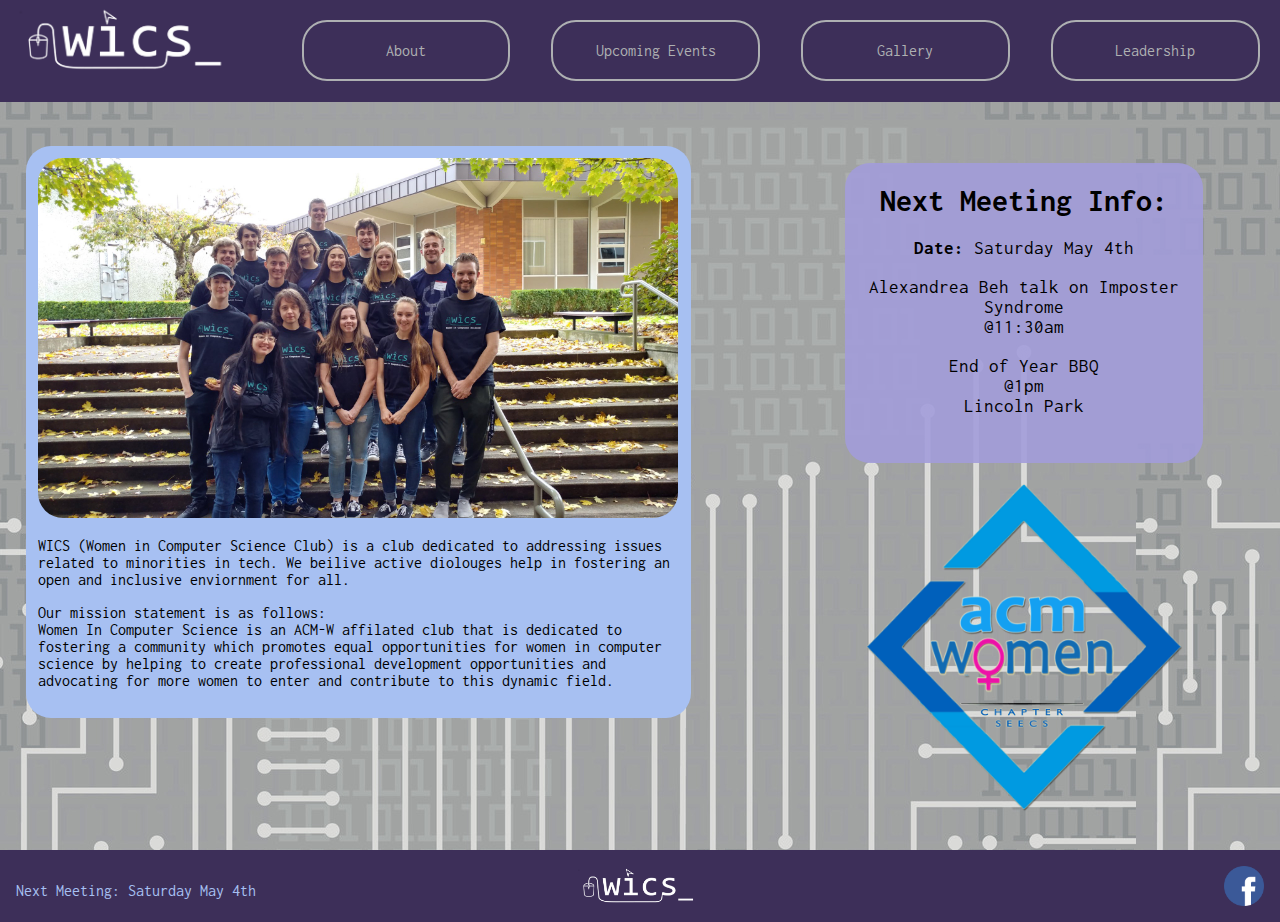
<file: WICS_Website/about.html>
<!DOCTYPE html>
<html>
<head>
    <link href="https://fonts.googleapis.com/css?family=Inconsolata:400,700" rel="stylesheet">
    <link rel="stylesheet" href="main.css">
</head>
<body>
    
    
    <!--new-->
<header class="header">
    
    

<a href="index.html" class="logo"><img src="img/WICS_Solo.png" alt="logo for women in computer science club"></a>
  
    
  <input class="menu-btn" type="checkbox" id="menu-btn" />
  <label class="menu-icon" for="menu-btn"><span class="navicon"></span></label>
  <ul class="menu">
    <li><a href="leadership.html">Leadership</a></li>
        <li><a href="gallery.html">Gallery</a></li>
        <li><a href="events.html">Upcoming Events</a></li>
        <li><a href="about.html">About</a></li>
  </ul>
</header>
    
    
    <main class="main">

    <!-- old
    <nav class="headerMenu">
        <ul class="floatLeft">
            <li>
        <a href="index.html"><img src="img/WICS_Solo.png" alt="logo for women in computer science club"></a>
                </li>
        </ul>
        <strong>
    <ul class="floatRight">
        <li><a href="leadership.html">Leadership</a></li>
        <li><a href="gallery.html">Gallery</a></li>
        <li><a href="events.html">Upcoming Events</a></li>
        <li><a href="about.html">About</a></li>
        
        
        
    </ul>
            </strong>
    </nav>
    -->
    <div class="wrapper">
    <div class="left">
    <img src="codingcomp.jpg_large" alt="computer science students standing in front of a sign for garmin avaition software" class="imgLeft">
    
    
    <p>
    WICS (Women in Computer Science Club) is a club dedicated to addressing issues related to minorities in tech. We beilive active diolouges help in fostering an open and inclusive enviornment for all.
        
    </p>
    <p>
    Our mission statement is as follows:
        <br>
         Women In Computer Science is an ACM-W affilated club that is dedicated to fostering a community which promotes equal opportunities for women in computer science by helping to create professional development opportunities and advocating for more women to enter and contribute to this dynamic field.
    </p>
        </div>
    <br class="clearfloat">
    
    <div class="rightSide">
    <div class="meetingInfo">
    <h1>Next Meeting Info:</h1>
    <p>
        <strong>Date:</strong> Saturday May 4th
    </p>
         <p>
        Alexandrea Beh talk on Imposter Syndrome
             <br>
             @11:30am
    </p>
    <p>
        End of Year BBQ
        <br>
        @1pm
        <br>
        Lincoln Park
        </p>
       
    </div>
    <img src=img/ACMW_Logo_2.png alt="Logo for ACM-W" id="ACM_Logo">
        </div>
        </div>
    
    <footer class="footer">
        <a href='https://www.facebook.com'><img src="img/facebook.png" alt="facebook logo" class="fbImg"></a>
        
        <div class="nextInfoFooter">
       <p>Next Meeting: Saturday May 4th</p>
        </div>
        <div class="footerWics">
        <a href="index.html"><img src="img/WICS_Solo.png" alt="women in computer science logo"></a>
        </div>
    </footer>
</main>
    </body>
</html>
</file>
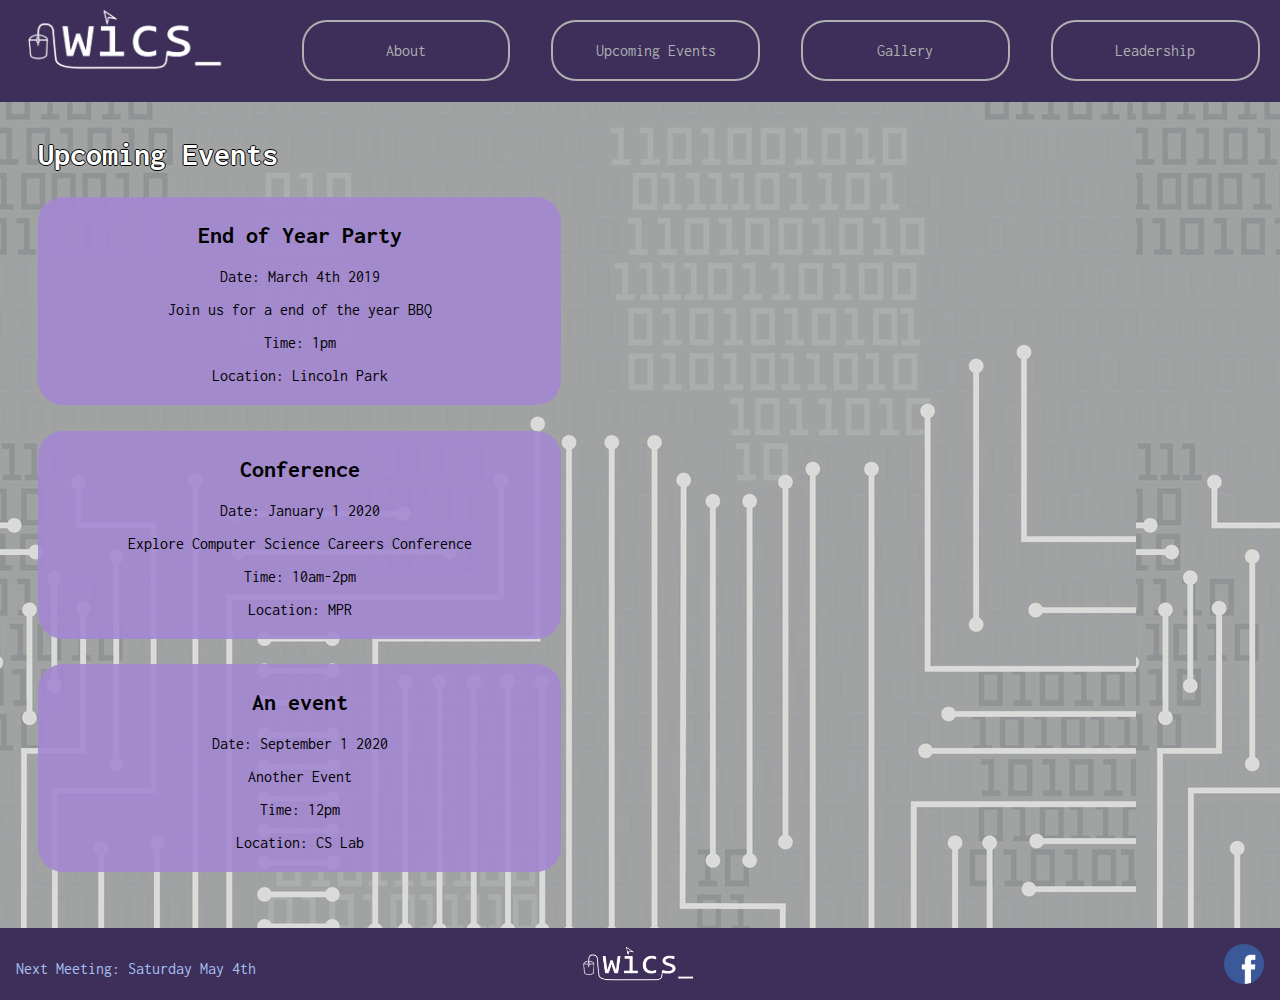
<file: WICS_Website/events.html>
<!DOCTYPE html>
<html>
<head>
    <link href="https://fonts.googleapis.com/css?family=Inconsolata:400,700" rel="stylesheet">
    <link rel="stylesheet" href="main.css">
</head>
<body>
    
   <header class="header">
    
    

<a href="index.html" class="logo"><img src="img/WICS_Solo.png" alt="logo for women in computer science club"></a>
  
    
  <input class="menu-btn" type="checkbox" id="menu-btn" />
  <label class="menu-icon" for="menu-btn"><span class="navicon"></span></label>
  <ul class="menu">
    <li><a href="leadership.html">Leadership</a></li>
        <li><a href="gallery.html">Gallery</a></li>
        <li><a href="events.html">Upcoming Events</a></li>
        <li><a href="about.html">About</a></li>
  </ul>
</header> 
<!--
    <nav class="headerMenu">
        <ul class="floatLeft">
            <li>
        <a href="index.html"><img src="img/WICS_Solo.png" alt="logo for women in computer science club"></a>
                </li>
        </ul>
        <strong>
    <ul class="floatRight">
        <li><a href="leadership.html">Leadership</a></li>
        <li><a href="gallery.html">Gallery</a></li>
        <li><a href="events.html">Upcoming Events</a></li>
        <li><a href="about.html">About</a></li>
        
        
        
    </ul>
            </strong>

    </nav>
-->

    <div class="all_events">
    <h1 class="outline">Upcoming Events</h1>
    <div class="event">
    <h2>End of Year Party</h2>
        <p>Date: March 4th 2019</p>
        <p>Join us for a end of the year BBQ</p>
        <p>Time: 1pm</p>
        <p>Location: Lincoln Park</p>
    </div>
        
        <div class="event">
    <h2>Conference</h2>
        <p>Date: January 1 2020</p>
        <p>Explore Computer Science Careers Conference</p>
        <p>Time: 10am-2pm</p>
        <p>Location: MPR</p>
    </div>
        
        <div class="event">
    <h2>An event</h2>
        <p>Date: September 1 2020</p>
        <p>Another Event</p>
        <p>Time: 12pm</p>
        <p>Location: CS Lab</p>
    </div>
        </div>

   <br class="clearfloat">
        <div class="calendarWrapper">
<iframe src="https://calendar.google.com/calendar/embed?height=600&amp;wkst=1&amp;bgcolor=%23B39DDB&amp;ctz=America%2FLos_Angeles&amp;src=cGFjaWZpY3UuZWR1X24zYzlhaGZ2ZTl1Mjd1aGkyaTAzbjNjNHU0QGdyb3VwLmNhbGVuZGFyLmdvb2dsZS5jb20&amp;src=ZW4udXNhI2hvbGlkYXlAZ3JvdXAudi5jYWxlbmRhci5nb29nbGUuY29t&amp;color=%238E24AA&amp;color=%237986CB&amp;title=WICS" style="border-width:0" frameborder="0" scrolling="no" class="calendar"></iframe>

</div>


    <footer class="footer">
        <a href='https://www.facebook.com'><img src="img/facebook.png" alt="facebook logo" class="fbImg"></a>
        
        <div class="nextInfoFooter">
       <p>Next Meeting: Saturday May 4th</p>
        </div>
        <div class="footerWics">
        <a href="index.html"><img src="img/WICS_Solo.png" alt="women in computer science logo"></a>
        </div>
             

    </footer>
    
    </body>
</html>
</file>
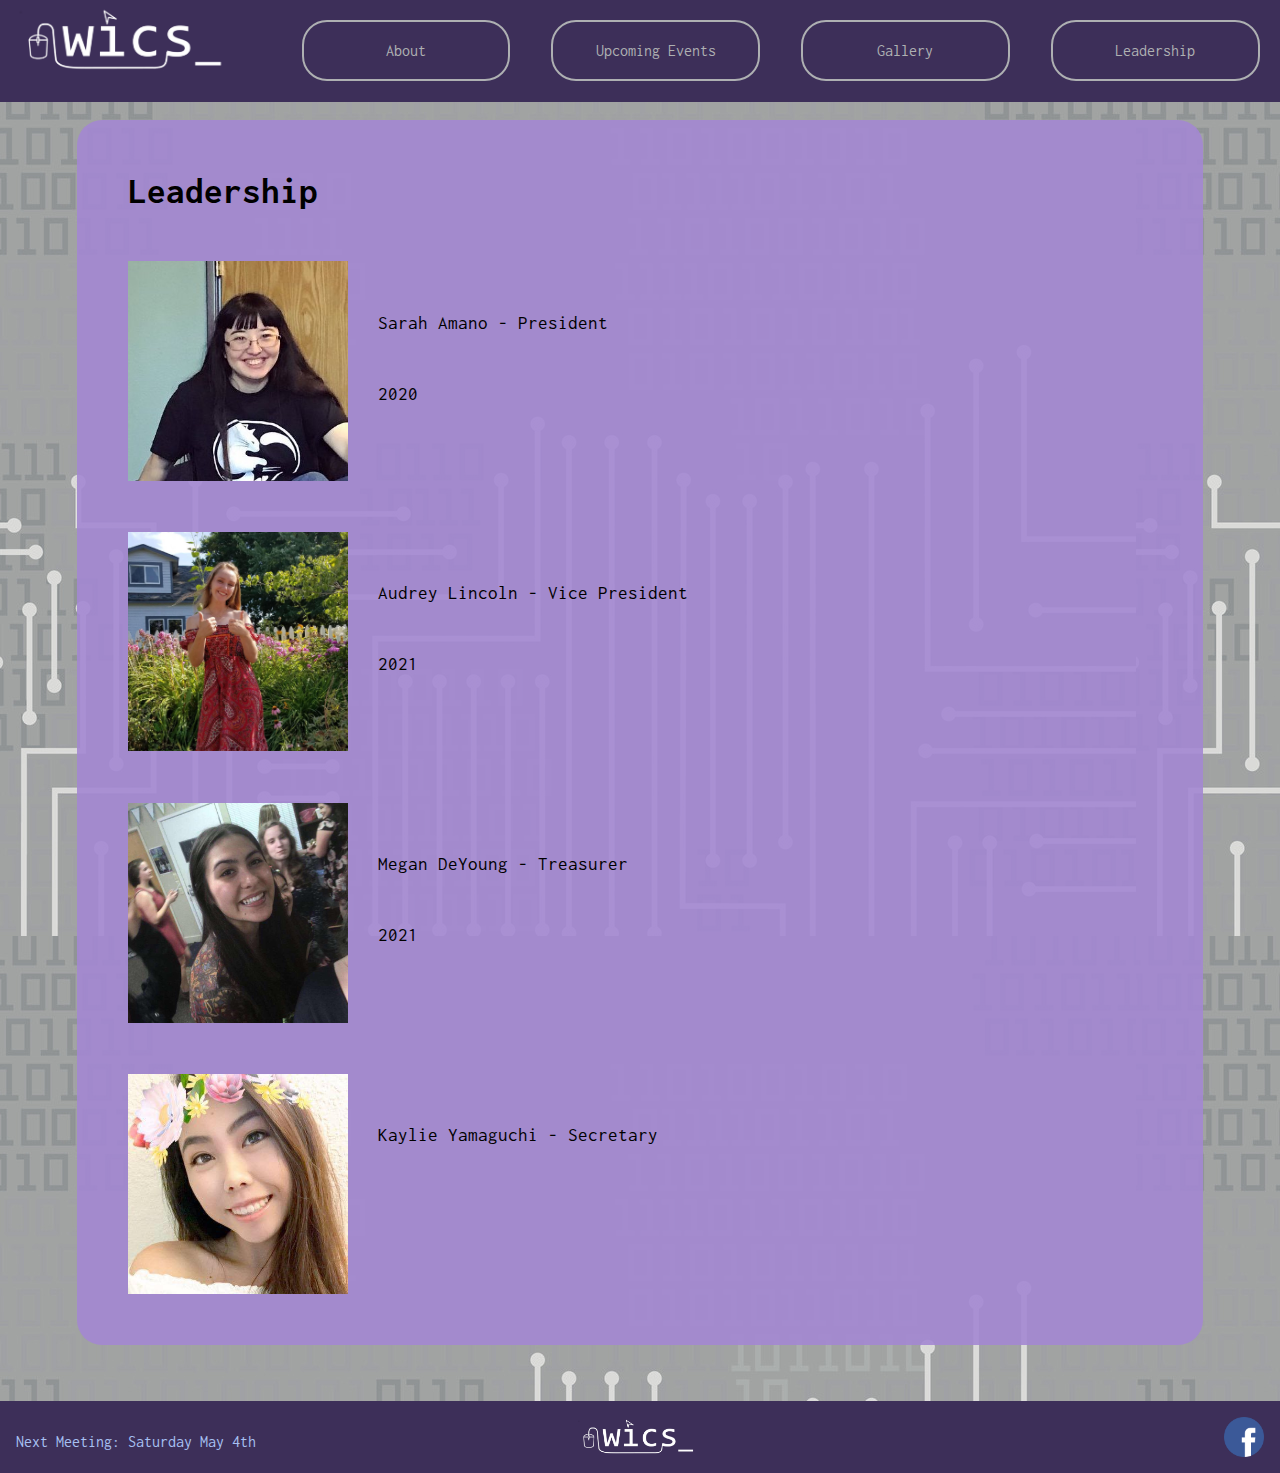
<file: WICS_Website/leadership.html>
<!DOCTYPE html>
<html>
<head>
    <link href="https://fonts.googleapis.com/css?family=Inconsolata:400,700" rel="stylesheet">
    <link rel="stylesheet" href="main.css">
</head>
<body>
    
    <header class="header">
    
    

<a href="index.html" class="logo"><img src="img/WICS_Solo.png" alt="logo for women in computer science club"></a>
  
    
  <input class="menu-btn" type="checkbox" id="menu-btn" />
  <label class="menu-icon" for="menu-btn"><span class="navicon"></span></label>
  <ul class="menu">
    <li><a href="leadership.html">Leadership</a></li>
        <li><a href="gallery.html">Gallery</a></li>
        <li><a href="events.html">Upcoming Events</a></li>
        <li><a href="about.html">About</a></li>
  </ul>
</header>
    
    
<!--
    <nav class="headerMenu">
        <ul class="floatLeft">
            <li>
        <a href="index.html"><img src="img/WICS_Solo.png" alt="logo for women in computer science club"></a>
                </li>
        </ul>
        <strong>
    <ul class="floatRight">
        <li><a href="leadership.html">Leadership</a></li>
        <li><a href="gallery.html">Gallery</a></li>
        <li><a href="events.html">Upcoming Events</a></li>
        <li><a href="about.html">About</a></li>
        
        
        
    </ul>
            </strong>
    </nav>
-->
<div class="wrapper">
  <div class="leadershipWrapper">
            <h1>
            Leadership
            </h1>
            
        <div class="leaderBio">
        <img src="img/sarah.jpg" alt="Sarah Amano" class="imageleft"/>
             <!-- Image came from http://facebook.com -->
            <p>
            Sarah Amano - President
            </p>
            2020
            <br class="clearFloat">
            </div>
            
            
             <div class="leaderBio">
        <img src="img/audrey.jpg" alt="Audrey Lincoln" class="imageleft"/>
                  <!-- Image came from http://facebook.com -->
            <p>
            Audrey Lincoln - Vice President
            </p>
                 2021
            <br class="clearFloat">
            </div>
            
             <div class="leaderBio">
        <img src="img/megan.jpg" alt="Megan DeYoung" class="imageleft"/>
                  <!-- Image came from http://facebook.com -->
            <p>
            Megan DeYoung - Treasurer
            </p>
                 2021
            <br class="clearFloat">
            </div>
             <div class="leaderBio">
        <img src="img/kaylie.jpg" alt="Kaylie Yamaguchi" class="imageleft"/>
                 <!-- Image came from http://facebook.com -->
            <p>
            Kaylie Yamaguchi - Secretary
            </p>
                 
            <br class="clearFloat">
            </div>
        </div>
    </div>
    
    <footer class="footer">
        <a href='https://www.facebook.com'><img src="img/facebook.png" alt="facebook logo" class="fbImg"></a>
        
        <div class="nextInfoFooter">
       <p>Next Meeting: Saturday May 4th</p>
        </div>
        <div class="footerWics">
        <a href="index.html"><img src="img/WICS_Solo.png" alt="women in computer science logo"></a>
        </div>
             

    </footer>
    </body>
</html>
</file>
<file: WICS_Website/main.css>
/*------All Pages------*/
html {
    position: relative;
    min-height: 100%;
}

*,
*:before,
*:after {
  box-sizing: inherit;
}


body.homePage {
    background-image: url("img/purpleBinary.jpg");
    background-repeat: no-repeat;
    background-size:auto;
    background-size: cover;
    
}
body {
    margin: 0 0 0 0;
    background-image: url("img/circuit.jpg");
    font-family: 'Inconsolata', monospace;
}

/* header */

.header {
  background-color: #3D2F59;
  position: fixed;
  width: 100%;
  z-index: 3; 
}

.header ul {
    margin: 0;
    padding: 0;
    list-style: none;
    overflow: hidden;
    width: 80%;
}
.header ul li {
    border-radius: 25px;
    border: 2px solid #aeb0b2;
    margin: 2%;
    width: 20%;
    float: right;
}
.header li a {
    display: block;
    text-align: center;
    text-decoration: none;
    color: #aeb0b2;
}

.header li a:hover,
.header .menu-btn:hover {
    border-radius: 21px;
    background-color: rgba(255,255,255, 0.3);
}
.header .logo {
    float: left;
    width: 20%;
    padding-top: 5px;
    padding-bottom: 5px;
}

.header .logo img {
    width: 100%;
    height: 100%;
}
/* menu */
.header .menu {
  clear: both;
  max-height: 0;
}

/* menu icon */

.header .menu-icon {
  cursor: pointer;
  display: inline-block;
  float: right;
  padding: 30px 30px;
  position: relative;
  user-select: none;

}

.header .menu-icon .navicon {
  background: #fff;
  display: block;
  height: 2px;
  position: relative;
  transition: background .2s ease-out;
  width: 22px;
     
}
.header .menu-icon .navicon:before,
.header .menu-icon .navicon:after {
  background: #fff;
  content: '';
  display: block;
  height: 100%;
  position: absolute;
  transition: all .2s ease-out;
  width: 100%;
  
}

.header .menu-icon .navicon:before {
  top: 8px;
}

.header .menu-icon .navicon:after {
  top: -8px;
}

/* menu btn */

.header .menu-btn {  
  display: none;
}

.header .menu-btn:checked ~ .menu {
    max-height: 50%;
    width: 100%;  
}

.header .menu-btn:checked ~ ul li{
    width: 90%;
    margin: 1%;
    float: left; 
}
.header .menu-btn:checked ~ ul li a{
    padding-bottom: 2%;
    padding-top: 2%;
}


.header .menu-btn:checked ~ .menu-icon .navicon {
    background: transparent;
}

.header .menu-btn:checked ~ .menu-icon .navicon:before {
    transform: rotate(-45deg);
}

.header .menu-btn:checked ~ .menu-icon .navicon:after {
    transform: rotate(45deg);
}

.header .menu-btn:checked ~ .menu-icon:not(.steps) .navicon:before,
.header .menu-btn:checked ~ .menu-icon:not(.steps) .navicon:after {
    top: 0;
}


.clearFloat{
    clear: both;
}

/* Footer */
.footer ul {
    list-style: none;
}
.footer li a {
    color: white;
    text-decoration: none;
}
.footer {
    background-color: #3D2F59;
    position: absolute;

    right: 0;
    bottom: 0;
    left: 0;
    padding: 1rem;
    height: 40px;
    margin-top: 5%;
    overflow: hidden;
}
.footer img{
    height: 100%;
    width: auto;
}
.fbImg {
    
    float: right;
}
.footerWics {
    height: 100%;
    width: 30%;
    text-align: center;
    margin: auto;
}
.nextInfoFooter {
    float: left;
    color: #A7C0F2;
    height: 100%;
}
.nextInfoFooter p{
     vertical-align: middle; 


}
/*----- End of All Pages -----*/

/*----- Home Screen ------*/
.wics_logo {
    text-align: center;
    margin: 5%;
-webkit-animation: fadein 2s; /* Safari, Chrome and Opera > 12.1 */
       -moz-animation: fadein 4s; /* Firefox < 16 */
        -ms-animation: fadein 4s; /* Internet Explorer */
         -o-animation: fadein 4s; /* Opera < 12.1 */
            animation: fadein 4s;
}

@keyframes fadein {
    from { opacity: 0; }
    to   { opacity: 1; }
}

/* Firefox < 16 */
@-moz-keyframes fadein {
    from { opacity: 0; }
    to   { opacity: 1; }
}

/* Safari, Chrome and Opera > 12.1 */
@-webkit-keyframes fadein {
    from { opacity: 0; }
    to   { opacity: 1; }
}

/* Internet Explorer */
@-ms-keyframes fadein {
    from { opacity: 0; }
    to   { opacity: 1; }
}

/* Opera < 12.1 */
@-o-keyframes fadein {
    from { opacity: 0; }
    to   { opacity: 1; }
}



nav ul {
    padding: 0;
    list-style: none;
    text-align: center;
}
nav ul.homePageMenu li {
    width: 18%;
    height: 50px;
    color: white;
    display: inline-block;
    font-size: 20pt;
    border-radius: 25px;
    border: 2px solid #ffffff;
    margin: 2%;
    padding-left: 1%;
        padding-right: 1%;
    
}
nav ul.homePageMenu li:hover{
    background-color: rgba(174, 176, 178, .8);
    border: 2px solid #aeb0b2;  
}
nav ul.homePageMenu li:hover a{
/*  color: #aeb0b2;  */
    color: #fff;
    z-index: 3; 
}
nav ul li a{
    line-height: 50px;
    vertical-align: middle;
    color: white;
    text-decoration: none;
}
nav.headerMenu {
    background-color: #3F1973;
    overflow: hidden;
    width: 100%;
    color: #A7C0F2;
}
nav.headerMenu ul.floatRight li {
    float: right;
    width: 15%;
    height: 50px;
    color: white;
    display: inline-block;
    font-size: 16pt;
    border-radius: 25px;
    border: 2px solid #A7C0F2;
    margin: 2%;
    
}
nav.headerMenu a {
    vertical-align: middle;
    line-height: 50px;
    color: #A7C0F2;
}
nav.headerMenu ul.floatLeft li{
    float: left;
    width: 20%;
}
nav.headerMenu ul.floatLeft li a img {
    width: 100%;
}
/*----- End of Home -----*/

/*----- About Page -----*/
.wrapper{
    padding-top: 120px;
    position: relative;
    overflow: hidden;
    width: 100%;
}
.imgLeft {
    width:100%;
    border-radius: 25px;
}
.left{
    padding: 1%;
    float: left;
    margin: 2%;
    width:50%;
    background-color: #A7C0F2;
    border-radius: 25px;
}
.rightSide {
    float: right;
    width:28%;
    margin-right: 6%;
    margin-top: 2%;
    margin-bottom: 7%;
    
}
.rightSide img {
    width: 100%;
}

.meetingInfo {
    float: right;
    background-color:rgba(162, 156, 217, .9);
    height: 300px;
    border-radius: 25px;
    text-align: center;
    padding: 1% auto;
}
.meetingInfo p{
    font-size: 14pt;
}
/*----- Ent of About -----*/

/*----- Events -----*/
.calendar{
    width: 50%;
    height: 600px;
    position: absolute;
    margin: auto;
    top: 0;
    right: 0;
    bottom: 0;
    margin-right: 2%;
    float:right;
}
.all_events{
    float:left;
    margin: 3%;
    width: 40%;
    margin-bottom: 8%;
    padding-top: 100px;
}
.event {
    width: 100%;
    background-color: rgba(163, 135, 210, .9);
    border-radius: 25px;
    text-align: center;
    padding: 1%;
    margin-bottom: 5%;
}
.outline {
    color: white;
    text-shadow: -1px 0 black, 0 1px black, 1px 0 black, 0 -1px black;
    margin: 0 auto;
    margin-bottom: 5%;
}
/*----- End of Events -----*/

/*----- Leadership -----*/
.leaderBio {
    vertical-align: middle;
    align-items: center;
    margin-bottom: 5% auto;
    position: relative;
    
}
.leaderBio img {
    position: relative;
    width: 220px;
    height: auto;
    padding-right: 20px;
    margin-right: 10px;
}
.leaderBio p {
    padding-top: 5%;
    margin-top: 5%;
    margin-bottom: 5%;
    width: auto;
    height: auto;
}
.leadershipWrapper {
    width: 80%;
	margin: 0 auto;
    font-size: 14pt;
    margin-bottom: 10%;
    background-color: rgba(163, 135, 210, .9);
    border-radius: 25px;
    padding: 4%;
}
.leadershipWrapper h1 {
    margin:0;
}
.imageleft {
	float: left;
	margin-right: 20px;
}
/*----- End of Leadership -----*/

/*----- Gallery -----*/
.galleryWrapper {
    margin-right: auto;
    margin-left: auto;
    margin-top: 2%;
    margin-bottom: 5%;
    width: 90%;
    height: 90%;
}
.row {
    
    display: flex;
    flex-wrap: wrap;
    padding-left: 10px;
    padding-right: 10px;
    padding-top: 8px;
    padding-bottom: 8px;
    margin-bottom: 3%;
    background-color: #a29cd9;
    border-radius: 25px;
}
.column {
     flex: 45%;
    width: 100%;
   
    padding-left: 4px;
    padding-top: 4px;
}

.column img {
  vertical-align: middle;
    width: 99%;
    padding-bottom: 4px;
    padding-top: 4px;
    border-radius: 25px;

}

/*----- End of Gallery -----*/


/*Full screen*/
@media (min-width: 1050px) {
    
  .header li {
    float: left;
  }
  .header li a {
    padding: 20px 30px;
  }
  .header .menu {
    clear: none;
    float: right;
    max-height: none;
  }
  .header .menu-icon {
    display: none;
  }
}
@media screen and (max-width:1150px) {
   /* Home Page */
    .wics_logo {
        height: 40%;
        margin: 0 auto;
        text-align: center;
    }
    .wics_logo_img {
        width: 100%;
    }
    nav ul.homePageMenu {
        padding: 0 0 0 0;
        margin: 100px;
    }
    nav ul.homePageMenu li {
    width: 40%;
    color: white;
    display: inline-block;
    font-size: 20pt;
    border-radius: 25px;
    border: 2px solid #ffffff;
    margin: 2%;
    padding-left: 1%;
    padding-right: 1%;
} 
}
/* Tablet and mobile */
@media screen and (max-width:840px) { /* @media sets up media query, tell type of media screen, set up range. range min and max width. Breakpoint*/
    
    /* All Pages*/
    body {
        margin: 0 0 5%;
        font-size: 120%; /*takes all exsisting font size and make larger by 120% of what usually is*/
    }
    
    .header .logo {
        width: 30%;
    }
    .header .menu-icon {
        padding: 40px 40px;
    }
    .header .menu-icon .navicon {
        height: 4px;
        width: 30px;
    }
    .header .menu-icon .navicon:before {
        top: 10px;
    }

    .header .menu-icon .navicon:after {
        top: -10px;
    }

    .footer {
        display: none;
    }
    
    /* Home Page */
    .wics_logo {
        height: 40%;
        margin: 0 auto;
        text-align: center;
    }
    .wics_logo_img {
        width: 100%;
    }
    nav ul.homePageMenu li {
    width: 90%;
    height: 50px;
    color: white;
    display: inline-block;
    font-size: 20pt;
    border-radius: 25px;
    border: 2px solid #ffffff;
    margin: 2%;
    
    }
    
    
    /*About Page*/
     .wrapper {
        padding-top: 100px;
    }
    .wrapper img { /*all images inside wrapper class*/ /*want respsonsize image*/ /*dont use 100% might have border treatment*/
        width: 90%;
        height:auto;
        display: block;
        margin: auto;
        position: relative;*/
    }
    .rightSide {
    float: none;
        width: 80%;
        margin: 0 auto;
        position: relative;
    }
    .left {
        float: none;
        width: 80%;
        margin: 0 auto;
        position: relative;
    }
    .meetingInfo {
        float: none;
        width: inherit;
        margin: auto;
    }
    #ACM_Logo {
        margin: 2% auto;
    }
    
    
    /*Events*/
    .all_events {
        float: none;
        width: 90%;
        margin: 0 auto;
        position: relative;
    }
    .calendar {
        float: none;
        position: relative;
        width: 100%;
    }
    .calendarWrapper {
        position: relative;
        width: 90%;
        margin: 0 auto;
    }
    
    
    /*Gallery*/
    .column {
        flex: 100%;
        width: 100%;
        padding-left: 4px;
        padding-top: 4px;
    }  
}
</file>
